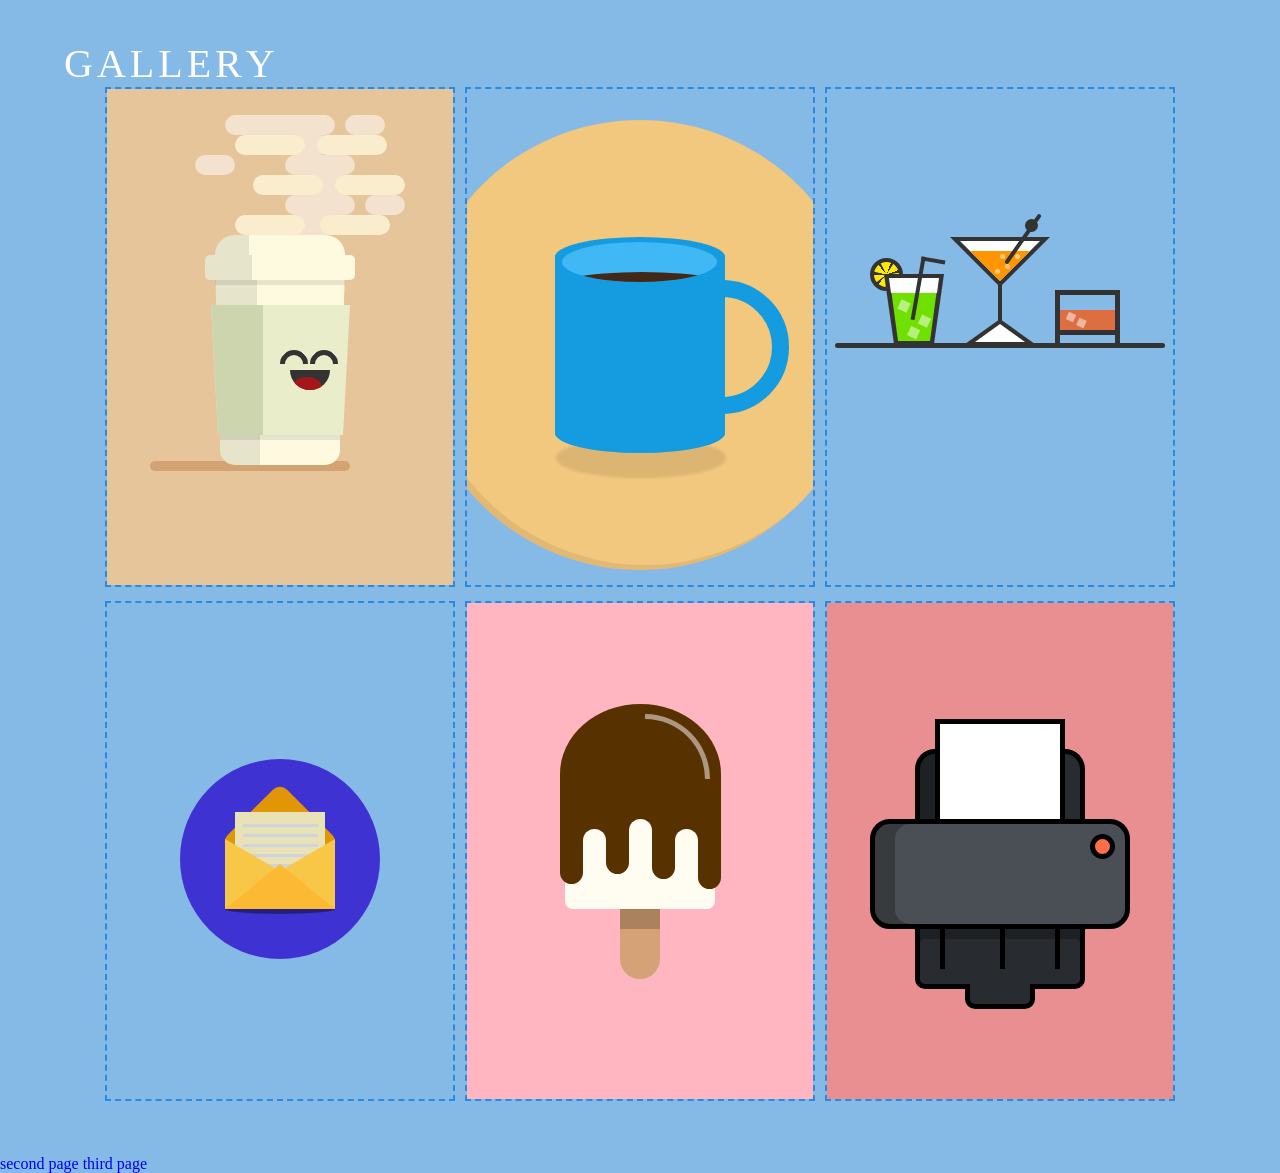
<file: index.html>
<!DOCTYPE html>
<html lang="en">
<head>
    <meta charset="UTF-8">
    <meta http-equiv="X-UA-Compatible" content="IE=edge">
    <meta name="viewport" content="width=device-width, initial-scale=1.0">
    <link rel="stylesheet" href="index.css">
    <link rel="icon" href="butterfly.png" type="image/png">
    <title>CSS Gallery - First page</title>
</head>
<body>
    <main>
        <div class="container">
            <div class="waviy">
                <span style="--i:1">G</span>
                <span style="--i:2">a</span>
                <span style="--i:3">l</span>
                <span style="--i:4">l</span>
                <span style="--i:5">e</span>
                <span style="--i:6">r</span>
                <span style="--i:7">y</span>
            </div>
            <ul class="image-gallery">
                <li>
                    <iframe src="..\coffee-cup.html" frameborder="0" width="100%" height="500" scrolling="no"></iframe>
                    <div class="overlay"><span>Coffee cup</span></div>
                </li>
                <li>
                    <iframe src="..\coffee-mug.html" frameborder="0" width="100%" height="500" scrolling="no"></iframe>
                    <div class="overlay"><span>coffee-mug</span></div>
                </li>
                <li>
                    <iframe src="..\drinks.html" frameborder="0" width="100%" height="500" scrolling="no"></iframe>
                    <div class="overlay"><span>Drinks</span></div>
                </li>
                <li>
                    <iframe src="..\envelope.html" frameborder="0" width="100%" height="500"></iframe>
                    <div class="overlay"><span>Envelope</span></div>
                </li>
                <li>
                    <iframe src="..\icecream.html" frameborder="0" width="100%" height="500"></iframe>
                    <div class="overlay"><span>Icecream</span></div>
                </li>
                <li>
                    <iframe src="..\printer.html" frameborder="0" width="100%" height="500" scrolling="no"></iframe>
                    <div class="overlay"><span>Printer</span></div>
                </li>
            </ul>
        </div>
        <a href="second.html" target="_blank">Second page</a>
        <a href="third.html" target="_blank">Third page</a>
    </main>
</body>
</html>
</file>
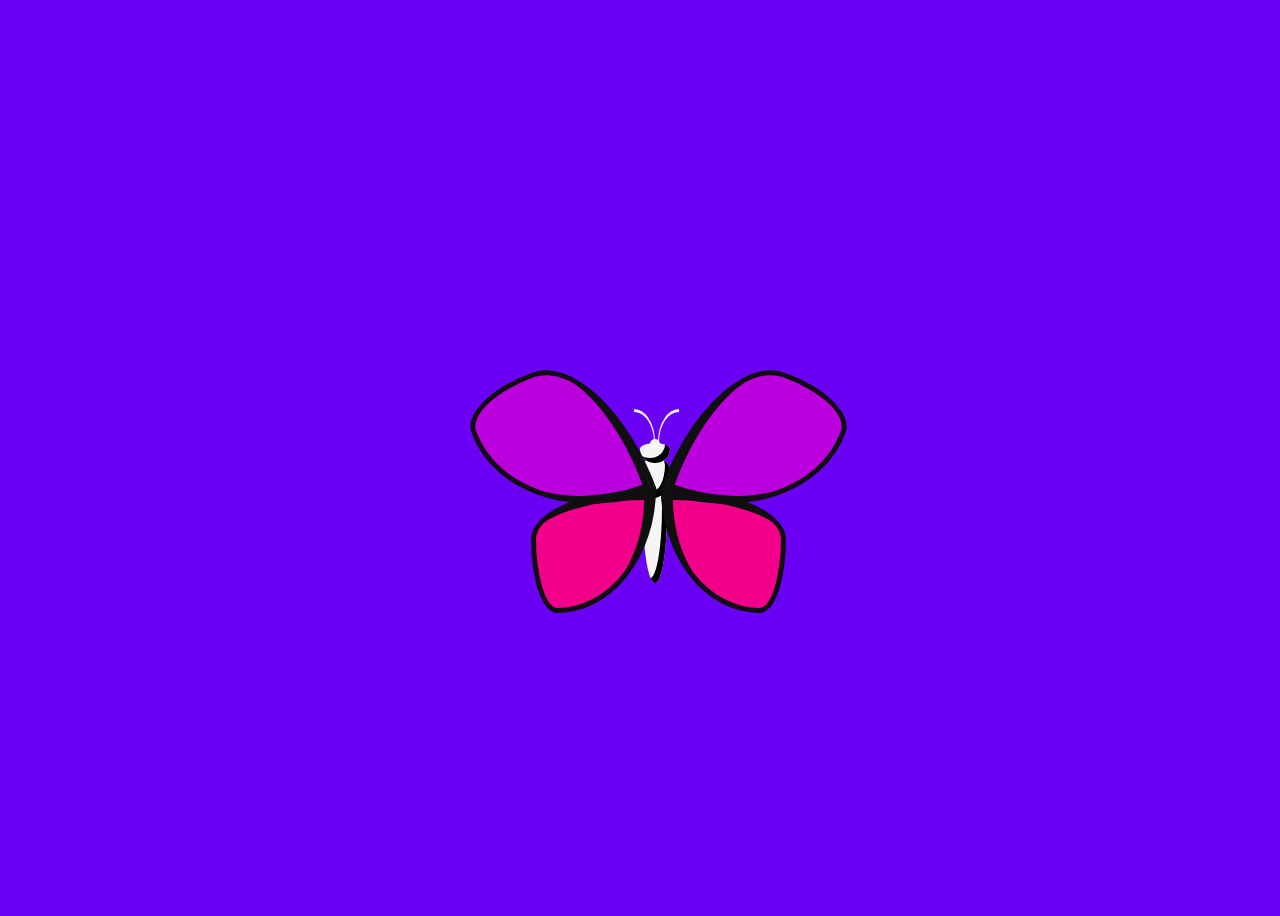
<file: butterfly.html>
<head>
    <style>
        body {
            display: flex;
            height: 100vh;
            align-items: center;
            justify-content: center;
            background-color: #6A00F4;
        }

        .butterfly {
            position: absolute;
        }

        .base, .base:before, .feelers {
            position: absolute;
            background-color: #F5F5F5;
            border-radius: 50% 50% 50% 50% / 30% 30% 70% 70%;
            box-shadow: inset -5px -5px black;
        }

        .base {
            width: 30px;
            height: 40px;
            left:0;
        }

        .base:before {
            content:"";
            width:30px;
            height: 20px;
            top:-15px;
        }

        .base:after {
            content:"";
            position: absolute;
            width:10px;
            height: 15px;
            border-radius:5px;
            background-color: #F5F5F5;
            top:-19px;
            left:10px;
        }

        .feelers {
            width:24px;
            height: 100px;
            top:25px;
            left:2.5px;
            z-index:-1;
        }

        .feelers:before, .feelers:after {
            content:"";
            position: absolute;
            border-right: 1px solid #F5F5F5;
            border-top: 3px solid #F5F5F5;
            border-top-right-radius: 100%;
            width: 20px;
            height: 30px;
            top:-74px;
        }

        .feelers:before {
            left:-9px;
        }

        .feelers:after {
            transform: scaleX(-1);
            left:15px;
        }

        .wings {
            position: absolute;
            z-index:2;
            left:1px;
        }

        .left-wing, .right-wing {
            position: absolute;
            top:0;
            animation: move 2s linear infinite;
        }

        .left-wing {
            transform-origin: center right;
            left:0;
        }

        .right-wing {
            transform-origin: center left;
            left:0;
        }

        .left-top, .right-top {
            position: absolute;
            border-radius: 50% 50% 0% 100% / 23% 100% 0% 77%;
            overflow: hidden;
            width: 145px;
            height: 145px;
            background-color: #BC00DD;
            top:-90px;
            border: 5px solid #0f0f0f;
        }

        .left-top {
            left:-160px;
            transform: rotate(-20deg);
            box-shadow: inset -7px -7px #0f0f0f;
        }

        .right-top {
            transform: scaleX(-1) rotate(-20deg);
            left:40px;
            box-shadow: inset -7px -7px #0f0f0f;
        }

        .left-bottom, .right-bottom {
            position: absolute;
            background-color: #F20089;
            border-radius: 0% 100% 21% 79% / 0% 41% 59% 100%;
            width:115px;
            height: 115px;
            top:30px;
            overflow: hidden;
            border: 5px solid #0f0f0f;
        }

        .left-bottom {
            transform: scaleX(-1);
            left:-110px;
            box-shadow: inset 7px 7px #0f0f0f;
        }

        .right-bottom {
            left:20px;
            box-shadow: inset 7px 7px #0f0f0f;
        }

        @keyframes move {
            0%, 50%, 100% {transform: rotateY(0);}
            25%, 75% {transform: rotateY(55deg);}
        }

        .left-top:before, .left-top:after {
            content:"";
            position: absolute;
        }
    </style>
</head>

<body>
    <div class="butterfly">
        <div class="base">
            <div class="feelers"></div>
        </div>
        <div class="wings">
            <div class="left-wing">
                <div class="left-bottom"></div>
                <div class="left-top"></div>
            </div>
            <div class="right-wing">
                <div class="right-bottom"></div>
                <div class="right-top"></div>
            </div>
        </div>
    </div>
</body>
</file>
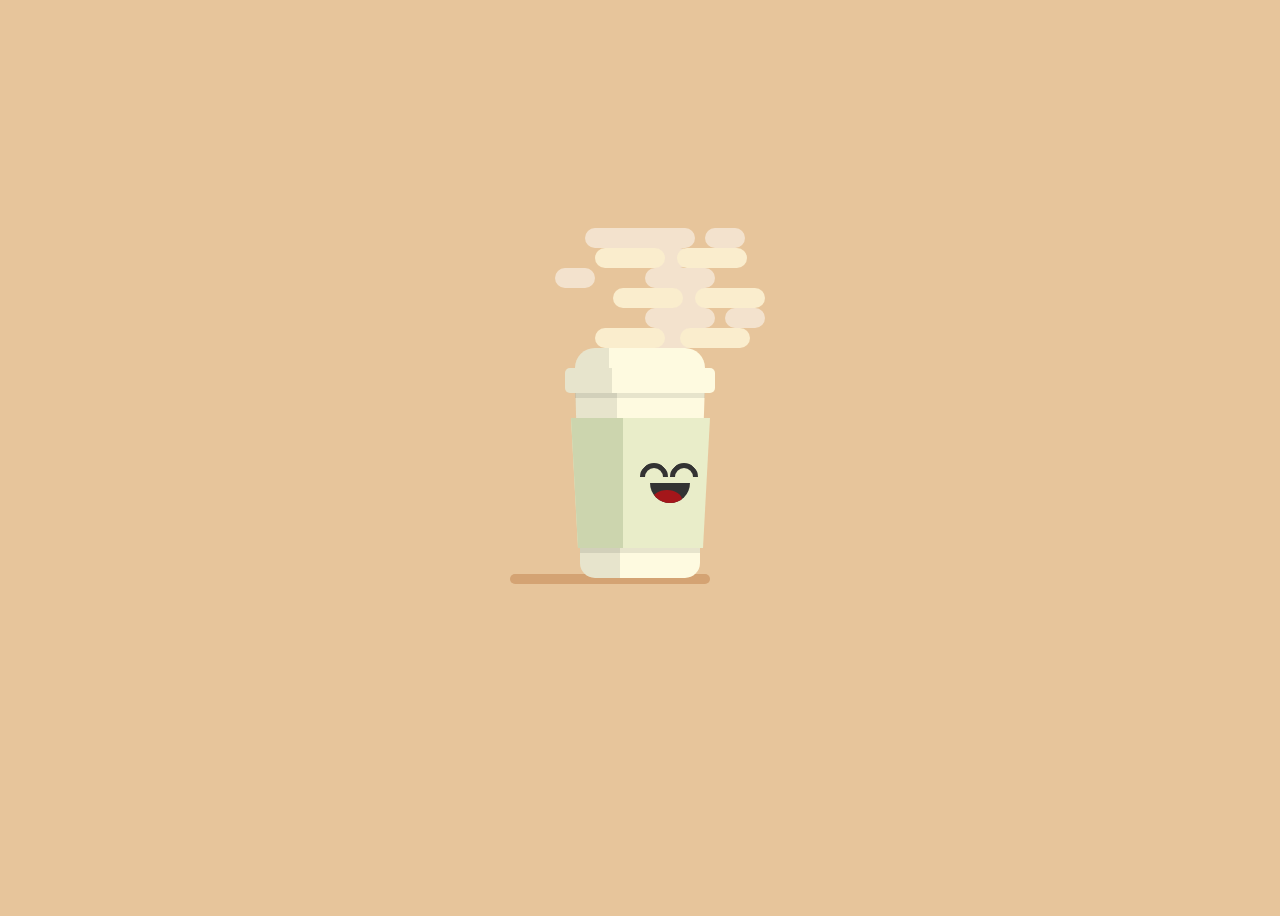
<file: coffee-cup.html>
<head>
    <style>
        body {
            display: flex;
            align-items: center;
            justify-content: center;
            height: 100vh;
            background-color: #e7c59b;
        }

        .coffeecup {
            position: relative;
        }

        .coffeecup:before {
            content:"";
            position: absolute;
            width: 200px;
            height: 10px;
            border-radius:10px;
            background-color: #d4a373;
            top:191px;
            left:-65px;
        }

        .cup {
            position: relative;
            height:0;
            border-right: 5px solid transparent;
            border-left: 5px solid transparent;
            border-top: 150px solid #fefae0;
            width: 120px;
        }

        .cup:before {
            content:"";
            position: absolute;
            background-color: #fefae0;
            width: 120px;
            height: 50px;
            border-radius: 0 0 15px 15px;
            top:-5px;
            left:0;
        }

        .cup:after {
            content:"";
            position: absolute;
            border-radius: 0 0 0 15px;
            background-color: rgba(0,0,0,0.09);
            width: 40px;
            height: 40px;
            top:5px;
        }

        .shadow {
            position: absolute;
            height:0;
            border-right: 0px solid transparent;
            border-left: 2px solid transparent;
            border-top: 40px solid rgba(0,0,0,0.09);
            width: 40px;
            top:10px;
            left:0;
        }

        .label {
            position: absolute;
            height:0;
            border-right: 7px solid transparent;
            border-left: 7px solid transparent;
            border-top: 130px solid #e9edc9;
            width: 125px;
            top:35px;
            left:-4px;
        }

        .label:before {
            content:"";
            position: absolute;
            height:0;
            border-right: 0px solid transparent;
            border-left: 7px solid transparent;
            border-top: 130px solid #ccd5ae;
            width: 45px;
            top:-130px;
            left:-7px;
        }

        .label:after {
            content:"";
            position: absolute;
            width: 120px;
            background-color: rgba(0,0,0,0.09);
            height: 5px;
            left:2px;
        }

        .cover {
            position: absolute;
            width: 150px;
            height: 25px;
            background-color: #fefae0;
            top:-15px;
            left:-10px;
            border-radius:5px;
        }

        .cover:before {
            content:"";
            position: absolute;
            background-color: rgba(0,0,0,0.09);
            width:130px;
            height:5px;
            top:25px;
            left:10px;
        }

        .cover:after {
            content:"";
            position: absolute;
            background-color: rgba(0,0,0,0.09);
            width: 47px;
            height: 25px;
            border-radius: 5px 0 0 5px;
        }

        .top {
            position: absolute;
            background-color: #fefae0;
            width: 130px;
            height: 20px;
            border-radius: 25px 25px 0 0;
            left:0;
            top:-35px;
        }

        .top:before {
            content:"";
            position: absolute;
            background-color: rgba(0,0,0,0.09);
            border-radius: 25px 0 0 0;
            width:34px;
            height: 20px;
        }

        .top:after {
            content:"";
            position: absolute;
            background-color: rgba(255, 255, 255,0.5);
            border-radius:20px;
            height: 20px;
            width: 40px;
            top:-40px;
            left:150px;
            box-shadow: -20px -80px rgba(255, 255, 255,0.5), -170px -40px rgba(255, 255, 255,0.5);
        }

        .steam {
            position: absolute;
            width: 70px;
            height: 20px;
            background-color: rgba(255, 255, 255,0.5);
            border-radius:20px;
            top:-55px;
            left:70px;
            box-shadow: 0 -20px rgba(255, 255, 255,0.5), 10px -40px rgba(255, 255, 255,0.5), 
            0 -60px rgba(255, 255, 255,0.5), -25px -80px rgba(255, 255, 255,0.5);
        }

        .steam:before {
            content:"";
            position: absolute;
            width: 70px;
            height: 20px;
            background-color: #faedcd;
            border-radius:20px;
            left:-50px;
            box-shadow: 85px 0 #faedcd, 100px -40px #faedcd, 18px -40px #faedcd, 0px -80px #faedcd, 82px -80px #faedcd;
        }

        .steam:after {
            content:"";
            position: absolute;
            border-radius: 20px;
            width: 110px;
            height: 20px;
            background-color: rgba(255, 255, 255,0.5);
            top:-100px;
            left:-60px;
        }

        .logo {
            position: absolute;
            overflow: hidden;
            background-color: #333;
            width: 40px;
            height: 20px;
            border-radius: 0 0 50px 50px;
            top:100px;
            left:75px;
        }

        .logo:before {
            content:"";
            position: absolute;
            background-color: #a4161a;
            width:30px;
            height: 20px;
            border-radius:50%;
            top:7px;
            left:2px;
        }

        .eyes {
            position: absolute;
        }

        .eyes:before, .eyes:after {
            content:"";
            position: absolute;
            width:18px;
            height: 18px;
            border-right: 5px solid #333;
            border-top: 5px solid #333;
            border-bottom: 5px solid transparent;
            border-left: 5px solid transparent;
            border-radius:100px;
            transform: rotate(-45deg);
            top:-70px;
        }

        .eyes:before {
            left:95px;
        }

        .eyes:after {
            left:65px;
        }
    </style>
</head>
<body>
    <div class="coffeecup">
        <div class="cup"></div>
        <div class="shadow"></div>
        <div class="label"></div>
        <div class="cover"></div>
        <div class="top"></div>
        <div class="steam"></div>
        <div class="logo"></div>
        <div class="eyes"></div>
    </div>
</body>
</file>
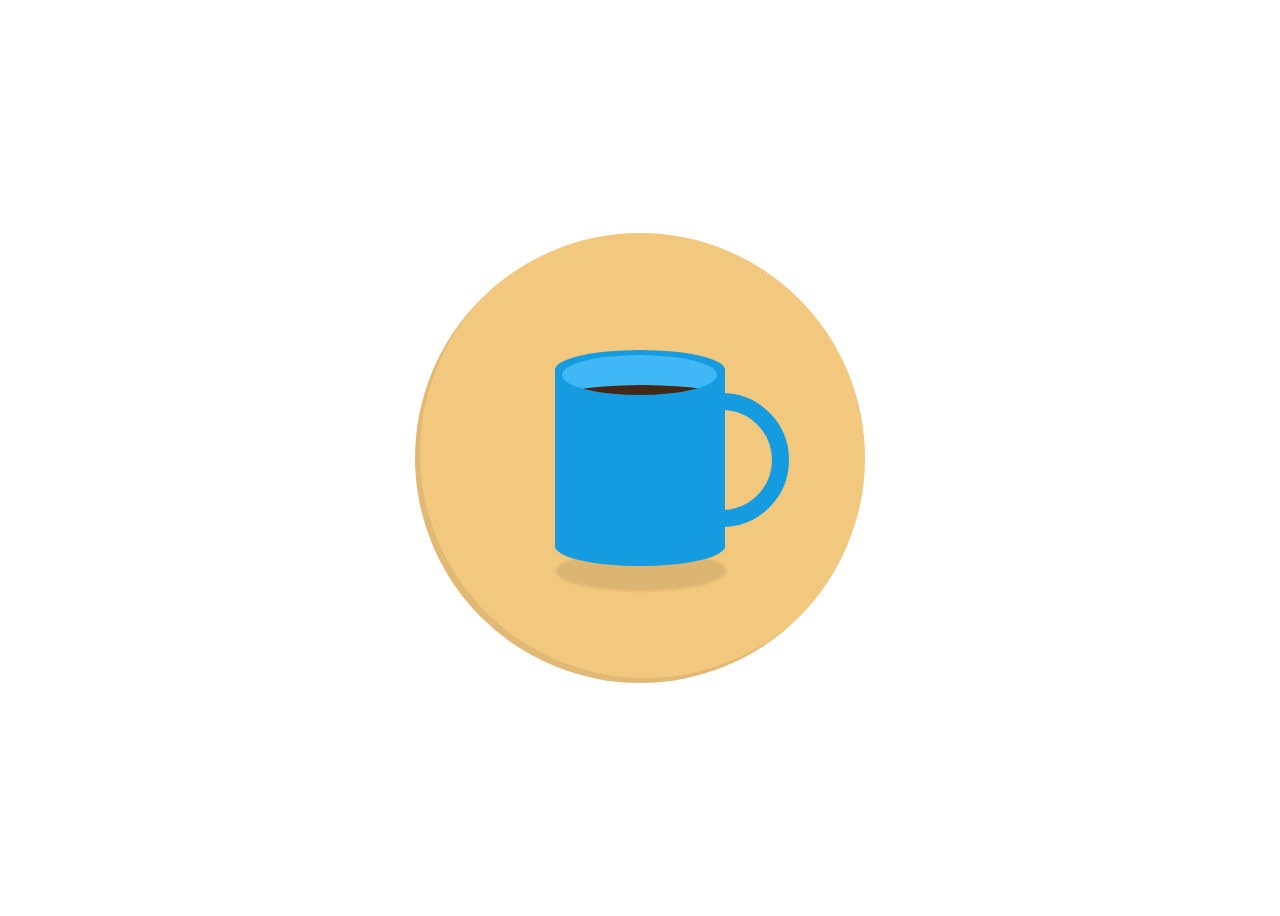
<file: coffee-mug.html>
<head>
    <style>
        body {
            display: flex;
            justify-content: center;
            align-items: center;
            height: 100vh;
        }

        .container {
            position: relative;
        }

        #circle {
            position: relative;
            background-color: #f2c77e;
            width: 450px;
            height: 450px;
            border-radius: 50%;
            overflow: hidden;
            box-shadow: inset 5px -5px 0 rgba(0, 0, 0, 0.07);
        }

        .mug {
            position: relative;
            width: 170px;
            height: 180px;
            background-color: #159bdf;
            top: 135px;
            left: 140px;
        }

        .mug::after {
            content: "";
            position: absolute;
            width: 170px;
            height: 40px;
            border-radius: 50%;
            background-color: #159bdf;
            top: -18px;
        }

        .mug::before {
            content: "";
            position: absolute;
            width: 170px;
            height: 40px;
            border-radius: 50%;
            background-color: #159bdf;
            top: 158px;
            box-shadow: 1px 25px 3px rgba(0, 0, 0, 0.09);
        }

        .handle {
            position: absolute;
            border: 17px solid #159bdf;
            border-radius: 50%;
            width: 100px;
            height: 100px;
            left: 100px;
            top: 25px;
        }

        .inside {
            content: "";
            position: absolute;
            width: 155px;
            height: 40px;
            border-radius: 50%;
            background-color: #3fb8f5;
            top: -13px;
            left: 7px;
            z-index: 1;
            overflow: hidden;
        }

        .coffee {
            position: absolute;
            width: 200px;
            height: 40px;
            left: -20px;
            border-radius: 50%;
            background-color: #432818;
            top: 30px;
        }

        
    </style>
</head>
<body>
    <div class="container">
        <div id="circle">
             <div class="mug">
               <div class="handle"></div>
               <div class="inside">
                 <div class="coffee"></div>
               </div>
             </div>
             <div class="fill"></div>
        </div>
    </div>        
</body>
</file>
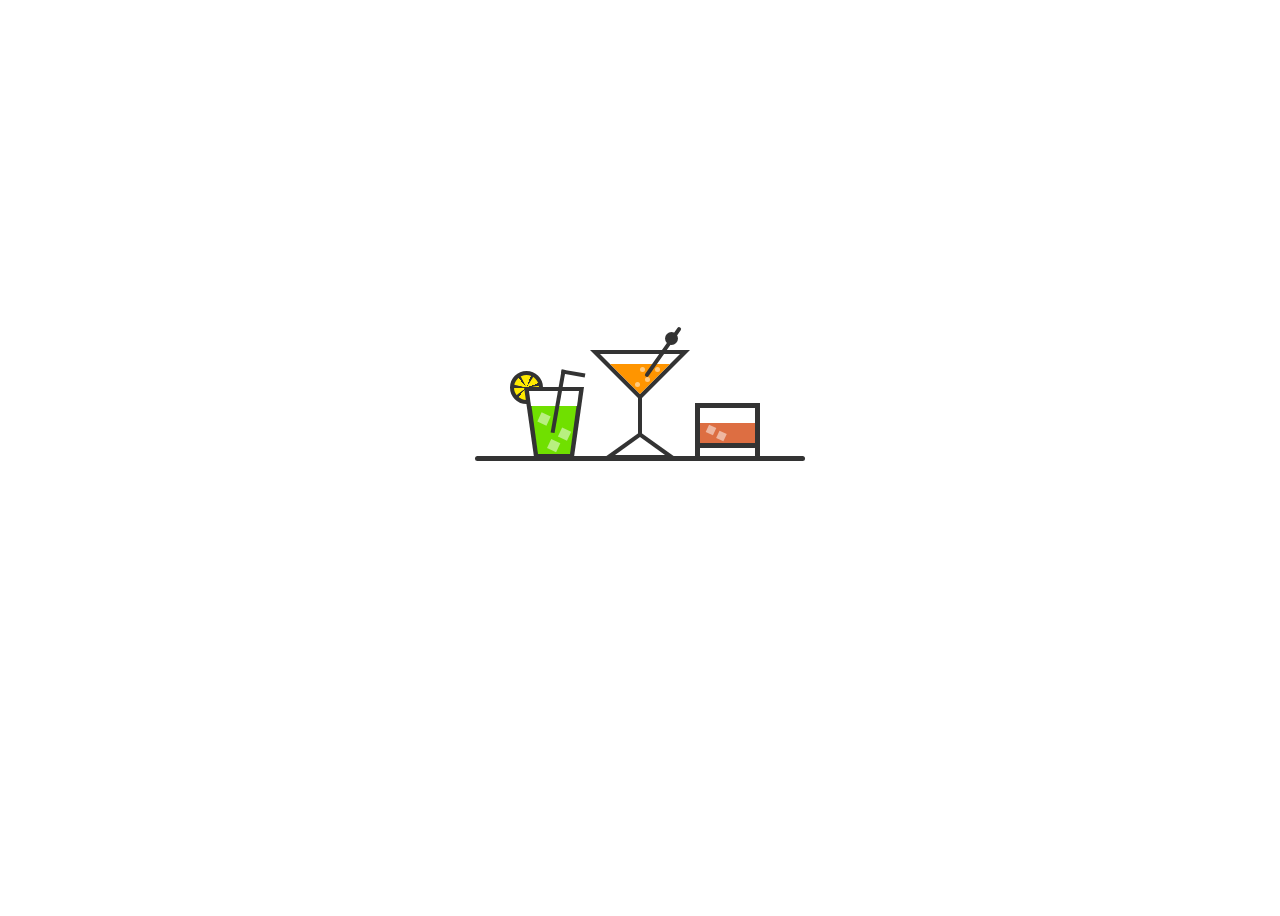
<file: drinks.html>
<head>
    <style>
        body {
            display: flex;
            height: 100vh;
            justify-content: center;
            align-items: center;
        }

        .cocktail-party {
            position: absolute;
            width: 330px;
            height: 5px;
            background-color: #333;
            border-radius: 5px;
        }

        .green-drink {
            position: absolute;
            width: 25px;
            height: 25px;
            top: -85px;
            left: 35px;
            border: 4px solid #333;
            border-radius: 50%;
            background: repeating-conic-gradient(#333 20deg, #333 30deg, #ffea00 35deg, #ffea00 70deg);
            transition: .3s ease;
        }

        .green-drink:hover {
            transform: translateY(-20px);
        }

        .green-drink::before {
            content: "";
            position: absolute;
            width: 40px;
            height: 0;
            top: 12px;
            left: 10px;
            border-right: 10px solid transparent;
            border-left: 10px solid transparent;
            border-top: 70px solid #333;
        }

        .green-drink::after {
            content: "";
            position: absolute;
            width: 32px;
            height: 0;
            top: 20px;
            left: 15.5px;
            border-right: 8.5px solid transparent;
            border-left: 8.5px solid transparent;
            border-top: 59px solid #70e000;
        }

        .juice {
            position: absolute;
            width: 46px;
            height: 0;
            top: 16px;
            left: 15px;
            border-top: 15px solid #fff;
            border-right: 2px solid transparent;
            border-left: 2px solid transparent;
            z-index: 1;
        }

        .juice::before {
            content: "";
            position: absolute;
            width: 20px;
            height: 60px;
            top: -35px;
            left: 25px;
            border-top: 4px solid #333;
            border-left: 4px solid #333;
            transform: rotate(10deg);
        }

        .juice::after {
            content: "";
            position: absolute;
            width: 10px;
            height: 10px;
            top: 8px;
            left: 8px;
            background-color: rgba(255, 255, 255, .5);
            box-shadow: 20px 20px rgba(255, 255, 255, .5), 25px 5px rgba(255, 255, 255, .5);
            transform: rotate(25deg);
        }

        .martini {
            position: absolute;
            width: 0;
            height: 0;
            top: -24px;
            left: 130px;
            border-bottom: 25px solid #333;
            border-right: 35px solid transparent;
            border-left: 35px solid transparent;
            transition: .3s ease;
        }

        .martini:hover {
            transform: translateY(-20px);
        }

        .martini::before {
            content: "";
            position: absolute;
            width: 0;
            height: 0;
            left: -25px;
            top: 5px;
            border-bottom: 18px solid #fff;
            border-right: 25px solid transparent;
            border-left: 25px solid transparent;
        }

        .martini::after {
            content: "";
            position: absolute;
            width: 4px;
            height: 40px;
            background-color: #333;
            top: -35px;
            left: -2px;
        }

        .glass {
            position: absolute;
            width: 0;
            height: 0;
            top: -82px;
            left: -50px;
            border-top: 50px solid #333;
            border-right: 50px solid transparent;
            border-left: 50px solid transparent;
        }

        .glass::before {
            content: "";
            position: absolute;
            width: 0;
            height: 0;
            top: -46px;
            left: -40px;
            border-top: 40px solid #fff;
            border-right: 40px solid transparent;
            border-left: 40px solid transparent;
        }

        .glass::after {
            content: "";
            position: absolute;
            width: 0;
            height: 0;
            top: -36px;
            left: -30px;
            border-top: 30px solid #ff9500;
            border-right: 30px solid transparent;
            border-left: 30px solid transparent;
        }

        .olives {
            position: absolute;
            background-color: #333;
            width: 13px;
            height: 13px;
            top: -100px;
            left: 25px;
            border-radius: 50%;
        }

        .olives::before {
            content: "";
            position: absolute;
            background-color: #333;
            width: 4px;
            height: 60px;
            top: -10px;
            left: -4px;
            border-radius: 10px;
            transform: rotate(35deg);
        }

        .olives::after {
            content: "";
            position: absolute;
            width: 5px;
            height: 5px;
            top: 45px;
            left: -20px;
            background-color: rgba(255, 255, 255, .5);
            border-radius: 50%;
            box-shadow: -5px -10px rgba(255, 255, 255, .5), -10px 5px rgba(255, 255, 255, .5),
            10px -10px rgba(255, 255, 255, .5);
        }

        .whiskey {
            position: absolute;
            width: 55px;
            height: 8px;
            top: -13px;
            left: 220px;
            border: 5px solid #333;
            transition: .3s ease;
        }

        .whiskey:hover {
            transform: translateY(-20px);
        }

        .whiskey::before {
            content: "";
            position: absolute;
            width: 55px;
            height: 35px;
            left: -5px;
            top: -45px;
            border: 5px solid #333;
            box-shadow: inset 0 -20px #dd6e42;
        }

        .whiskey::after {
            content: "";
            position: absolute;
            background-color: rgba(255, 255, 255, .5);
            width: 8px;
            height: 8px;
            left: 7px;
            top: -22px;
            transform: rotate(25deg);
            box-shadow: 12px 1px rgba(255, 255, 255, .5);
        }
    </style>
</head>
<body>
    <div class="cocktail-party">
        <div class="green-drink">
          <div class="juice"></div>
        </div>
        <div class="martini">
          <div class="glass"></div>
          <div class="olives"></div>
        </div>
        <div class="whiskey"></div>
    </div>
</body>
</file>
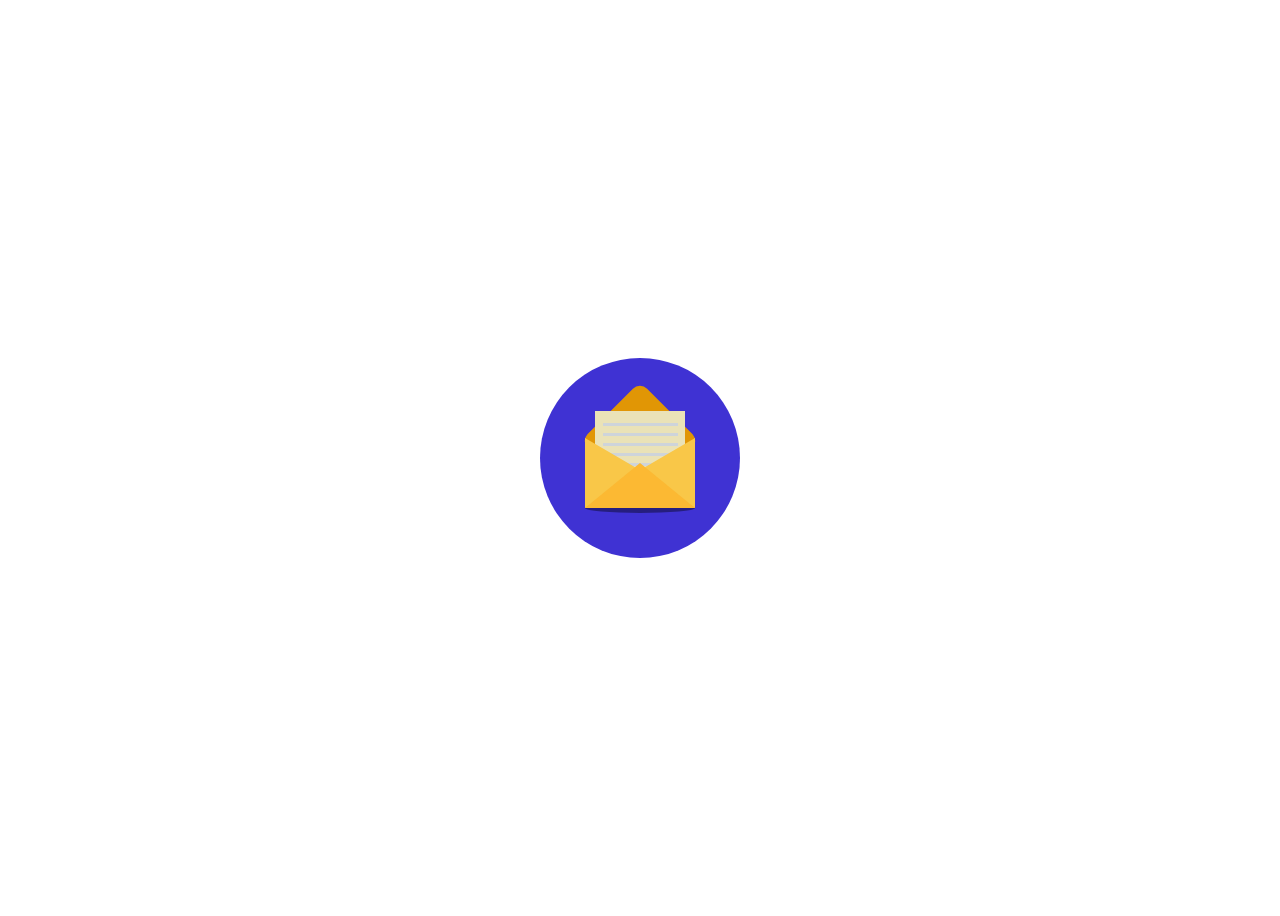
<file: envelope.html>
<head>
    <style>
        body {
            display: flex;
            height: 100vh;
            justify-content: center;
            align-items: center;
            overflow: hidden;
        }

        .contact-envelope {
            position: relative;
            border-radius: 50%;
            background-color: #3f32d3;
            width: 200px;
            height: 200px;
            z-index: -1;
        }

        .envelope {
            position: relative;
            display: flex;
            justify-content: center;
            align-items: center;
            width: 200px;
            height: 200px;
            animation: bounce 1s ease infinite;
        }

        .envelope-back {
            position: absolute;
            background-color: #e19605;
            width: 110px;
            height: 70px;
            top: 80px;
            z-index: 1;
        }

        .envelope-back::before {
            content: "";
            position: absolute;
            background-color: #e19605;
            border-radius: 10px;
            width: 84px;
            height: 84px;
            top: -39px;
            left: 13px;
            transform: rotate(-45deg);
        }

        .message {
            position: absolute;
            z-index: 2;
            background-color: #eae2b7;
            width: 90px;
            height: 95px;
        }

        .message::before {
            content: "";
            position: absolute;
            top: 12px;
            left: 7.5px;
            background-color: #ced4da;
            width: 75px;
            height: 3px;
            box-shadow: 0 10px #ced4da, 0 20px #ced4da, 0 30px #ced4da,
            0 40px #ced4da, 0 50px #ced4da, 0 60px #ced4da,
            0 70px #ced4da;
        }

        .envelope-front::before, .envelope-front {
            position: absolute;
            width: 0;
            height: 0;
            border-top: 35px solid transparent;
            border-bottom: 35px solid transparent;
        }

        .envelope-front {
            border-right: 60px solid #f9c748;
            z-index: 3;
            left: 95px;
            top: 80px;
        }

        .envelope-front::before {
            content: "";
            border-left: 60px solid #f9c748;
            left: -50px;
            top: -35px;
        }

        .envelope-front::after {
            content: "";
            position: absolute;
            width: 0;
            height: 0;
            border-left: 55px solid transparent;
            border-bottom: 45px solid #fcb933;
            border-right: 55px solid transparent;
            left: -50px;
            top: -10px;
        }

        .shadow {
            position: absolute;
            width: 110px;
            height: 10px;
            background-color: rgba(0, 0, 0, .4);
            border-radius: 50%;
            top: 145px;
            left: 45px;
            z-index: -2;
            animation: scale 1s linear infinite;
        }

        @keyframes bounce {
        0% { 
            transform: scale(1,1) translateY(0); 
        }
        10% {
             transform: scale(1.1,.9) translateY(0); 
        }
        30% { 
            transform: scale(.9,1.1)   translateY(-55px);
        }
        50% { 
            transform: scale(1.05,.95) translateY(0); 
        }
        58% { 
            transform: scale(1,1) translateY(-7px); 
        }
        65% { 
            transform: scale(1,1) translateY(0);
        }
        100% { 
            transform: scale(1,1) translateY(0);
        }
    }

        @keyframes scale {
            0% {
                transform: scaleX(1);
            }
            10% {
                transform: scaleX(1);
            }
            30% {
                transform: scaleX(0.5);
            }
            50% {
                transform: scaleX(1.1);
            }
            58% {
                transform: scaleX(1);
            }
            75% {
                transform: scaleX(0.98);
            }
            100% {
                transform: scaleX(1);
            }
        }
    </style>
</head>
<body>
    <div class="contact-envelope">
        <div class="envelope">
          <div class="envelope-back"></div>
          <div class="message"></div>
          <div class="envelope-front"></div>
        </div>
        <div class="shadow"></div>
    </div>
</body>
</file>
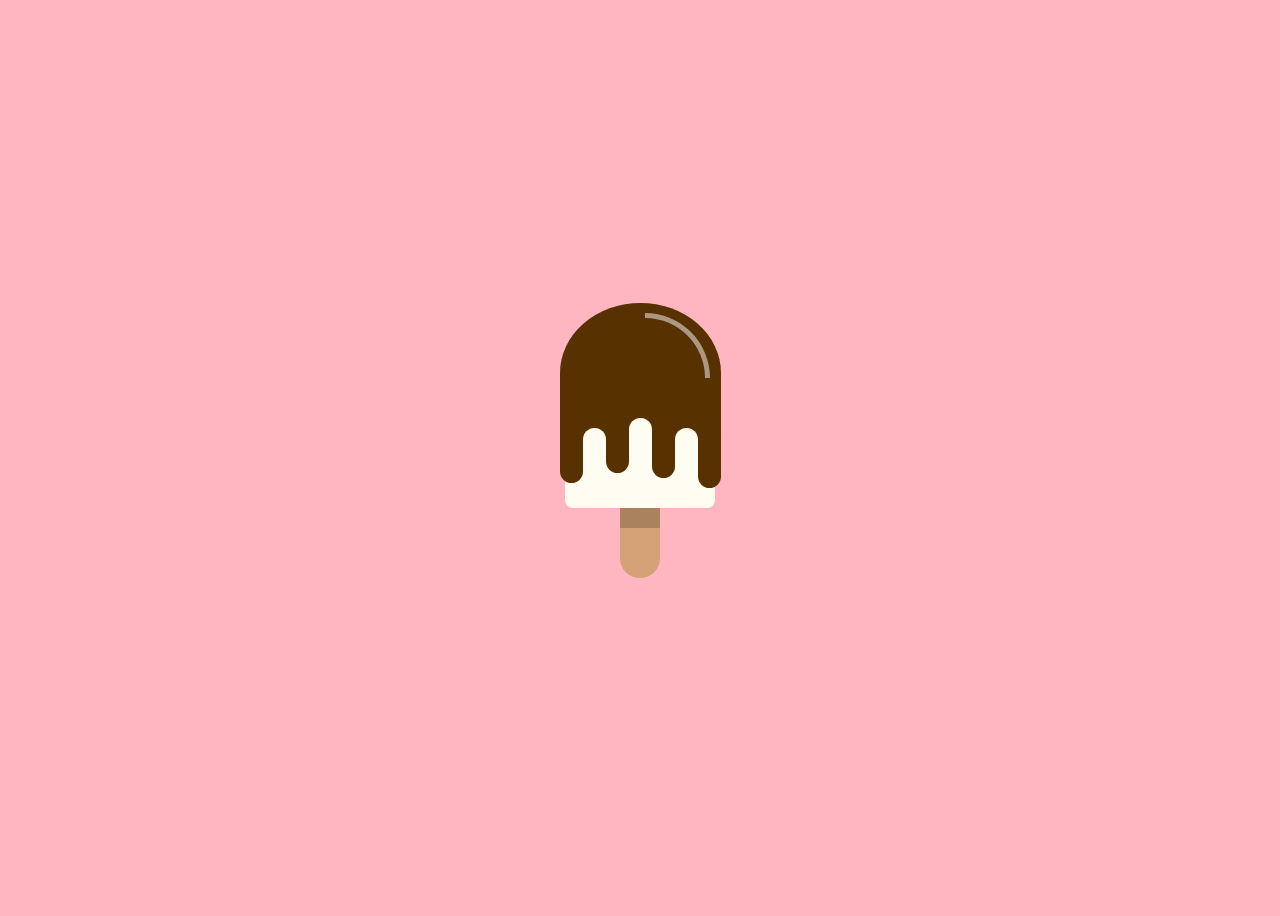
<file: icecream.html>
<head>
    <style>
        body {
            display: flex;
            height: 100vh;
            justify-content: center;
            align-items: center;
            background-color: lightpink;
            overflow: hidden;
        }

        .ice-cream {
            position: relative;
            top: 50px;
        }

        .stick {
            position: relative;
            width: 40px;
            height: 140px;
            border-radius: 20px;
            background-color: #d4a276;
        }

        .stick::before {
            content: "";
            position: absolute;
            width: 150px;
            height: 200px;
            background-color: #fffcf2;
            border-radius: 100px 100px 10px 10px;
            top: -130px;
            left: -55px;
        }

        .stick::after {
            content: "";
            position: absolute;
            width: 40px;
            height: 20px;
            background-color: rgba(0, 0, 0, .2);
            top: 70px;
        }

        .flavour {
            position: absolute;
            width: 161px;
            height: 140px;
            background-color: #583101;
            border-radius: 100% 100% 0 0;
            top: -135px;
            left: -60.5px;
        }

        .flavour:before {
            content:"";
            position: absolute;
            width: 23px;
            background-color: #583101;
            height:60px;
            border-radius:20px;
            top:120px;
            box-shadow: 23px 5px #fffcf2, 46px -10px #583101, 69px -5px #fffcf2, 92px -5px #583101, 115px 5px #fffcf2, 138px 5px #583101;
        }

        .flavour:after {
            content:"";
            position: absolute;
            border-right: 5px solid rgba(255,255,255,0.5);
            border-top: 5px solid rgba(255,255,255,0.5);
            width:60px;
            height: 60px;
            border-top-right-radius: 100%;
            top:10px;
            left:85px;
        }
    </style>
</head>
<body>
    <div class="ice-cream">
        <div class="stick"></div>
        <div class="flavour"></div>
    </div>
</body>
</file>
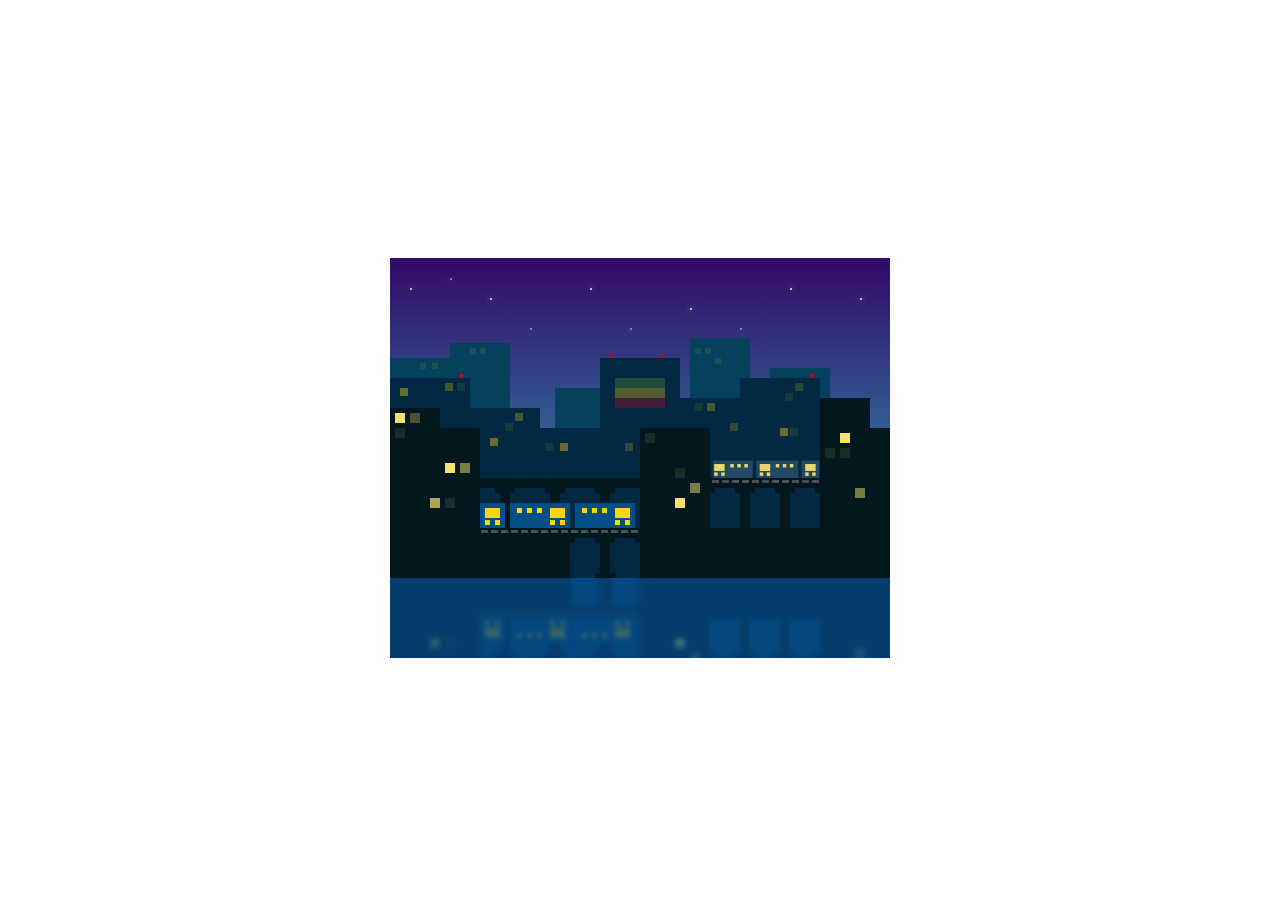
<file: night-city.html>
<head>
    <style>
        body {
  display: flex;
  justify-content: center;
  align-items: center;
  height: 100vh;
}

.night-container {
  position: relative;
  width: 500px;
  height: 400px;
  overflow: hidden;
  cursor: pointer;
}

.night-container:before {
  content:"";
  position: absolute;
  background-image: linear-gradient(to top, #30cfd0 0%, #330867 100%);
  width:100%;
  height:0;
  top:0;
  animation: down .5s ease forwards;
  -webkit-animation: down .5s ease forwards;
  z-index:-3;
}

@keyframes down {
  0% {height:0;}
  100% {height:100%;}
}

@-webkit-keyframes down  {
  0% {height:0;}
  100% {height:100%;}
}

.night-container:after {
  content:"";
  position: absolute;
  background-color: rgba(255,255,255,.7);
  width:2px;
  height: 2px;
  top:-40px;
  left:100px;
  box-shadow: 100px -10px rgba(255,255,255,.7), 200px 10px rgba(255,255,255,.7), 300px -10px rgba(255,255,255,.7),370px 0 rgba(255,255,255,.7),-80px -10px rgba(255,255,255,.7), -40px -20px rgba(255,255,255,.4), 40px 30px rgba(255,255,255,.4), 140px 30px rgba(255,255,255,.4), 250px 30px rgba(255,255,255,.4);
  filter: drop-shadow(0 0 3px yellow);
  animation: movedown .5s ease forwards 2.5s;
  -webkit-animation: movedown .5s ease forwards 2.5s;
}

@keyframes movedown {
  0% {top:-40px;}
  100% {top: 40px;}  
}

@-webkit-keyframes movedown {
  0% {top:-40px;}
  100% {top: 40px;}  
}

.river {
  position: absolute;
  width:100%;
  height: 0;
  background-color: #05477f;
  bottom:0;
  animation: up .5s ease forwards .5s;
  -webkit-animation: up .5s ease forwards .5s;
}

@keyframes up {
  0% {height:0;}
  100% {height: 20%;}
}

@-webkit-keyframes up {
  0% {height:0;}
  100% {height: 20%;}
}

.river-float {
  position: absolute;
  background-color: rgba(255,255,255,.3);
  height:2px;
  width:10px;
  top:85%;
  left:45%;
  animation: width 2.5s linear infinite 3s;
  -webkit-animation: width 2.5s linear infinite 3s;
  box-shadow: 130px 40px rgba(255,255,255,.3), -130px 30px rgba(255,255,255,.3), 170px -10px rgba(255,255,255,.3), -200px -5px rgba(255,255,255,.3);
  opacity:0;
  z-index:4'
}

@keyframes width {
  0% {transform: translateX(0);opacity:1;}
  50% {transform: translateX(30px);opacity:1;}
  100% {transform: translateX(45px);opaity:0;width:0;}
}

@-webkit-keyframes width {
  0% {transform: translateX(0);opacity:1;}
  50% {transform: translateX(30px);opacity:1;}
  100% {transform: translateX(45px);opaity:0;width:0;}
}

.building-rowOne {
  position: absolute;
  background-color: #03171e;
  width:70px;
  height: 150px;
  top:42.5%;
  box-shadow: 20px 0 #03171e, 250px 0 #03171e, 430px 0 #03171e;
  opacity:0;
  transform-origin: bottom;
  animation: scale .5s ease forwards 1s;
  -webkit-animation: scale .5s ease forwards 1s;
}

@keyframes scale {
  0% {transform: scaleY(0); opacity:1;}
  100% {transform: scaleY(1); opacity:1;}
}

@-webkit-keyframes scale {
  0% {transform: scaleY(0); opacity:1;}
  100% {transform: scaleY(1); opacity:1;}
}

.building-rowOne:before {
  content:"";
  position: absolute;
  background-color: #03171e;
  width:100px;
  height:50px;
  left:80px;
  top:100px;
  box-shadow: 240px 0 #03171e, 270px 0 #03171e;
}

.building-rowOne:after {
  content:"";
  position: absolute;
  background-color: #03171e;
  width:10px;
  height:50px;
  left:210px;
  top:100px;
  box-shadow: 140px -50px #03171e, 180px -50px #03171e, 0 -50px #03171e, -50px -50px #03171e,-100px -50px #03171e;
}

.track {
  position: absolute;
  background-color: #03171e;
  width:150px;
  height:10px;
  left:100px;
  top:100px;
  box-shadow: 190px -50px #03171e, -10px -50px #03171e, 10px -50px #03171e;
  z-index:1;
}

.track:before {
  content:"";
  position: absolute;
  background-color: #495057;
  width:7px;
  height: 2.5px;
  top:2px;
  left:-9px;
  box-shadow: 10px 0 #495057, 20px 0 #495057,30px 0 #495057, 40px 0 #495057, 50px 0 #495057, 60px 0 #495057, 70px 0 #495057, 80px 0 #495057, 90px 0 #495057, 100px 0 #495057, 110px 0 #495057, 120px 0 #495057, 130px 0 #495057, 140px 0 #495057, 150px 0 #495057, 231px -50px #495057, 241px -50px #495057, 251px -50px #495057, 261px -50px #495057, 271px -50px #495057, 281px -50px #495057, 291px -50px #495057, 301px -50px #495057, 311px -50px #495057, 321px -50px #495057, 331px -50px #495057;
}

.track:after {
  position: absolute;
  content:"";
  background-color: #03171e;
  width: 20px;
  height:5px;
  top:-40px;
  left:55px;
  box-shadow:-50px 0 #03171e, 50px 0 #03171e, 150px 0 #03171e,190px 0 #03171e, 230px 0 #03171e,270px 0 #03171e,10px 50px #03171e, 50px 50px #03171e, 90px 50px #03171e, 50px 85px #03171e;
}

.train-container {
  z-index:2;
  position: absolute;
  width:160px;
  height:100px;
  overflow: hidden;
  left:90px;
}

.train {
  position: absolute;
  background-color: #014f86;
  width:60px;
  height: 25px;
  top: 75px;
  left:-100px;
  box-shadow: 65px 0 #014f86, 130px 0 #014f86, 195px 0 #014f86, 260px 0 #014f86, -65px 0 #014f86;
  animation: move 3s linear infinite;
  -webkit-animation: move 3s linear infinite;
}

.train:before {
  content:"";
  position: absolute;
  background-color: #ffd60a;
  width:15px;
  height:10px;
  left:40px;
  top:5px;
  box-shadow: 65px 0 #ffd60a, -65px 0 #ffd60a, 130px 0 #ffd60a, 195px 0 #ffd60a, 260px 0 #ffd60a;
}

.train:after {
  content:"";
  position: absolute;
  background-color: #ffd60a;
  height:5px;
  width:5px;
  top:5px;
  left:7px;
  box-shadow: 10px 0 #ffd60a, 75px 0 #ffd60a, 140px 0 #ffd60a, 20px 0 #ffd60a, 85px 0 #ffd60a, 150px 0 #ffd60a, 33px 12px #ffd60a, 98px 12px #ffd60a, 163px 12px #ffd60a,43px 12px #ffd60a, 108px 12px #ffd60a, 173px 12px #ffd60a,238px 12px #ffd60a, 303px 12px #ffd60a, 65px 0 #ffd60a, 130px 0 #ffd60a, 195px 0 #ffd60a, 260px 0 #ffd60a,-65px 0 #ffd60a, -55px 0 #ffd60a, -45px 0 #ffd60a, -32px 12px #ffd60a,-22px 12px #ffd60a, 228px 12px #ffd60a, 293px 12px #ffd60a, 215px 0 #ffd60a, 280px 0 #ffd60a, 205px 0 #ffd60a, 270px 0 #ffd60a;
}

@keyframes move {  
  from { left: -150px; }
    to { left: 44px; }
}

@-webkit-keyframes move {  
  from { left: -150px; }
    to { left: 44px; }
}

.further-train {
  position: absolute;
  width:152px;
  height:100px;
  z-index:2;
  left: 300px;
  top:-35px;
  transform: scaleX(-1) scale(.7);
  overflow: hidden;
  filter: saturate(.5);
}

.windows {
  position: absolute;
  z-index:3;
  background-color: #03171e;
  width:50px;
  height:30px;
  top:-20px;
  box-shadow: 430px -10px #03171e;
}

.windows:before {
  content:"";
  position: absolute;
  background-color: rgba(243, 225, 107);
  width:10px;
  height:10px;
  top:5px;
  left:5px;
  box-shadow: 15px 0 rgba(243, 225, 107,.3), 50px 50px rgba(243, 225, 107), 65px 50px rgba(243, 225, 107,.5), 250px 20px rgba(243, 225, 107,.1), 280px 55px rgba(243, 225, 107,.1),445px 20px rgba(243, 225, 107);
  animation: light 10s linear infinite 2s;
  -webkit-animation: light 10s linear infinite 2s;
}

.windows:after {
  content:"";
  position: absolute;
  background-color: rgba(243, 225, 107,.1);
  width:10px;
  height:10px;
  top:20px;
  left:5px;
  box-shadow: 50px 70px rgba(243, 225, 107,.1), 35px 70px rgba(243, 225, 107,.7), 280px 70px rgba(243, 225, 107),295px 55px rgba(243, 225, 107,.5),430px 20px rgba(243, 225, 107,.1),445px 20px rgba(243, 225, 107,.1), 460px 60px rgba(243, 225, 107,.5);
  animation: light 10s linear infinite;
  -webkit-animation: light 10s linear infinite;
}

@keyframes light {
  0% {filter: brightness(.5);}
  100% {filter: brightness(1.5); }
}

@-webkit-keyframes light {
  0% {filter: brightness(.5);}
  100% {filter: brightness(1.5); }
}

.reflection {
  position: absolute;
  opacity:.2;
  transform: scaleY(-1);
  top:115%;
  filter: blur(2px);
}

.building-rowTwo {
  position: absolute;
  background-color: #032842;
  width: 80px;
  height:150px;
  top:120px;
  z-index:-1;
  box-shadow: 70px 30px #032842, 140px 50px #032842, 210px 50px #032842, 210px -20px #032842, 270px 20px #032842, 350px 0 #032842;
  transform-origin: bottom;
  opacity:0;
  animation: scale .5s ease forwards 1.5s;
  -webkit-animation: scale .5s ease forwards 1.5s;
}

.building-rowTwo:before {
  position: absolute;
  content:"";
  width:8px;
  height:8px; 
  background-color: rgba(204, 201, 0,.3);
  top:5px;
  left:55px;
  box-shadow: 12px 0 rgba(204, 201, 0,.1), 70px 30px rgba(204, 201, 0,.3), 60px 40px rgba(204, 201, 0,.1), 100px 60px rgba(204, 201, 0,.1),250px 20px rgba(204, 201, 0,.1), 262px 20px rgba(204, 201, 0,.3), 350px 0 rgba(204, 201, 0,.2), 340px 10px rgba(204, 201, 0,.1);
  animation: light 10s linear infinite 2.5s;
  -webkit-animation: light 10s linear infinite 2.5s;
}

.building-rowTwo:after {
  content:"";
  position: absolute;
  width:3px;
  height:4px;
  background-color: #a4161a;
  top:-4px;
  left:70px;
  box-shadow: 150px -20px #a4161a, 200px -20px #a4161a, 350px 0 #a4161a;
}


.building-rowThree {
  position: absolute;
  background-color: #05415d;
  width: 60px;
  height: 100px;
  z-index:-2;
  top:100px;
  box-shadow: 60px -15px #05415d,165px 30px #05415d,300px -20px #05415d, 380px 10px #05415d;
  opacity:0;
  transform-origin: bottom;
  animation: scale .5s ease forwards 2s;
  -webkit-animation: scale .5s ease forwards 2s;
}

.building-rowThree:before {
  content:"";
  position: absolute;
  width:6px;
  height: 6px;
  background-color: rgba(255,214,10,.1);
  top:5px;
  left:30px;
  box-shadow: 12px 0 rgba(255,214,10,.1), 50px -15px rgba(255,214,10,.1), 60px -15px rgba(255,214,10,.1), 275px -15px rgba(255,214,10,.1), 285px -15px rgba(255,214,10,.1), 295px -5px rgba(255,214,10,.1);
}

.banner {
  position: absolute;
  width: 50px;
  height: 30px;
  background-color: #ffd60a;
  left:225px;
  box-shadow: inset 0 -10px #d90429, inset 0 10px #55a630; 
  overflow: hidden;
  opacity:.3;
  animation: change 5s linear infinite;
  -webkit-animation: change 5s linear infinite;
}

@keyframes change {
  0% {filter: brightness(1.2) hue-rotate(0) saturate(7);}
  50% {filter: brightness(2) hue-rotate(360deg) saturate(7);}
  100% {filter: brightness(1.2) hue-rotate(0) saturate(7);}
}

@-webkit-keyframes change {
  0% {filter: brightness(1.2) hue-rotate(0) saturate(7);}
  50% {filter: brightness(2) hue-rotate(360deg) saturate(7);}
  100% {filter: brightness(1.2) hue-rotate(0) saturate(7);}
}

.windows-rowTwo {
  position: absolute;
  background-color: rgba(255,214,10,.4);
  width:8px;
  height: 8px;
  top:10px;
  left:10px;
  box-shadow: 90px 50px rgba(255,214,10,.4), 160px 55px rgba(255,214,10,.4), 225px 55px rgba(255,214,10,.2), 330px 35px rgba(255,214,10,.2), 380px 40px rgba(255,214,10,.4),390px 40px rgba(255,214,10,.1);
  animation: light 10s linear infinite 3.2s;
  -webkit-animation: light 10s linear infinite 3.2s;
}
    </style>
</head>

<body>
    <div id="city-at-night">
        <div class="night-container">
          <div class="river"></div>
          <div class="river-float"></div>
          <div class="building-rowOne">
            <div class="track"></div>
            <div class="train-container">
              <div class="train"></div>
            </div>
            <div class="further-train">
              <div class="train"></div>
            </div>
            <div class="windows">
            </div>
          </div>
          <div class="reflection">
              <div class="building-rowOne">
            <div class="track"></div>
            <div class="train-container">
              <div class="train"></div>
            </div>
            <div class="windows">
            </div>
          </div>
          </div>
          <div class="building-rowTwo">
            <div class="banner"></div>
            <div class="windows-rowTwo"></div>
          </div>
            <div class="building-rowThree"></div>
        </div>
        </div>
</body>
</file>
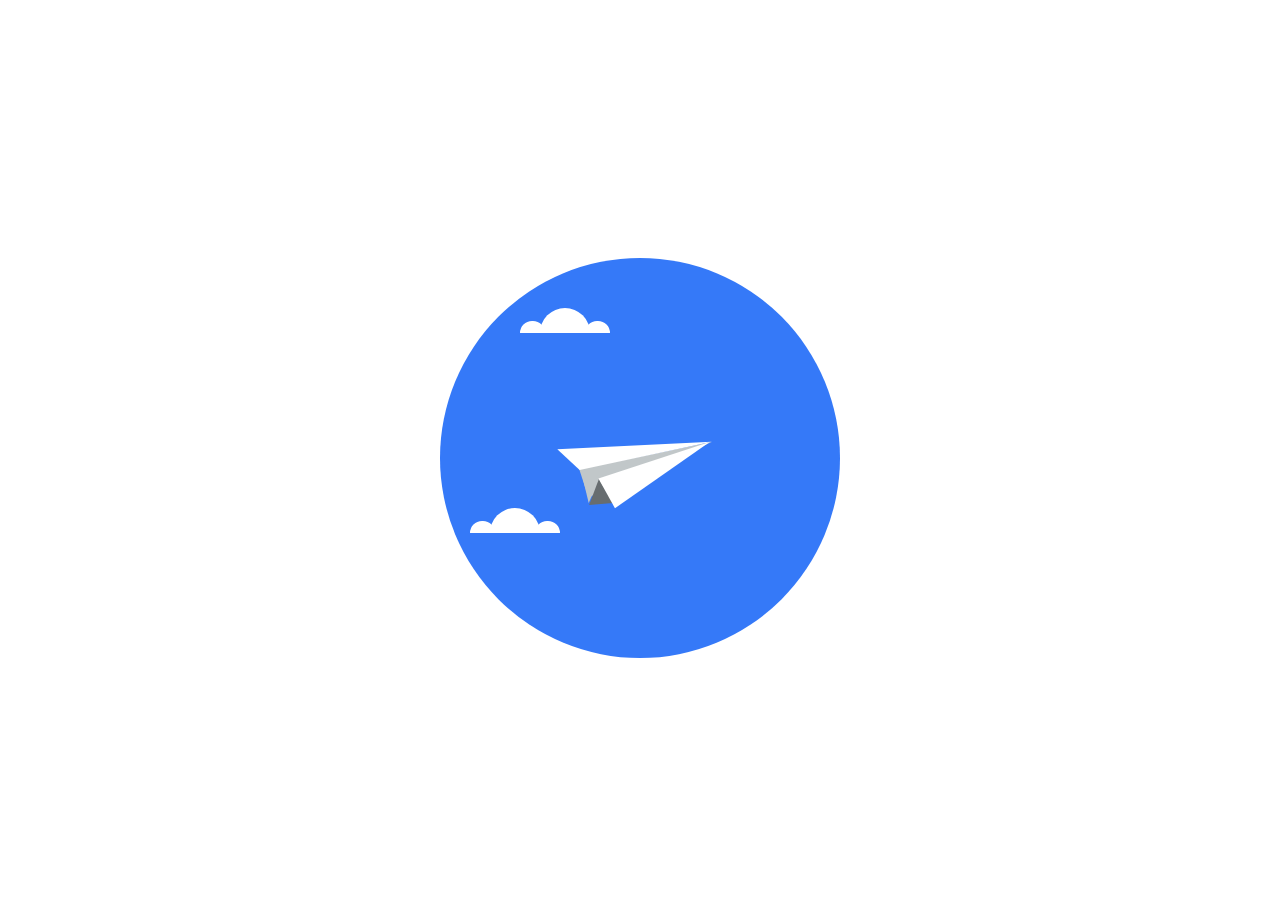
<file: paperplane.html>
<head>
    <style>
        body {
            display: flex;
            height: 100vh;
            justify-content: center;
            align-items: center;
        }

        .paperplane {
            position: relative;
            overflow: hidden;
            width: 400px;
            height: 400px;
            background-color: #3579f8;
            border-radius: 50%;
        }

        .plane {
            position: absolute;
            left: 200px;
            top: 150px;
            animation: move 3s linear infinite;
        }

        @keyframes move {
            0% {
                transform: translateY(0) rotateX(0);
            }
            25% {
                transform: translateY(-30deg) rotateX(40deg);
            }
            50% {
                transform: translateY(0) rotateX(0);
            }
            75% {
                transform: translateY(30px) rotate(-40deg);
            }
            100% {
                transform: translateY(0) rotate(0);
            }
        }

        .wingRight {
            position: absolute;
            width: 0;
            height: 0;
            border-left: 22.5px solid transparent;
            border-right: 12.5px solid transparent;
            border-bottom: 115px solid white;
            transform: rotate(61deg);
            z-index: 4;
        }

        .bottom {
            position: absolute;
            width: 0;
            height: 0;
            border-left: 12.5px solid transparent;
            border-right: 12.5px solid transparent;
            border-bottom: 25.5px solid #676d70;
            top: 71px;
            left: -52.5px;
            transform: rotate(-5deg);
            z-index: 3;
        }

        .top {
            position: absolute;
            width: 0;
            height: 0;
            border-left: 10px solid transparent;
            border-right: 10px solid transparent;
            border-top: 30px solid #c1c7c9;
            top: 65px;
            left: -60px;
            transform: rotate(5deg);
            z-index: 1;
        }

        .middle {
            position: absolute;
            width: 0;
            height: 0;
            border-left: 15px solid transparent;
            border-right: 15px solid transparent;
            border-bottom: 135px solid #c1c7c9;
            top: -13.5px;
            left: -7.5px;
            transform: rotate(72deg);
            z-index: 2;
        }

        .wingLeft {
            position: absolute;
            width: 0;
            height: 0;
            border-left: 25px solid transparent;
            border-bottom: 135px solid white;
            transform: rotate(78deg) skewY(-35deg);
            left: -18.5px;
            top: -30px;
            z-index: 3;
        }

        .cloud {
            position: absolute;
            top: 50px;
            left: 100px;
        }

        @keyframes cloud {
            from {
                left: -150px;
            }
            to {
                left: 400px;
            }
        }

        .cloudOne, .cloudTwo, .cloudThree {
            position: absolute;
            width: 50px;
            height: 25px;
            background-color: #fff;
            border-radius: 100px 100px 0 0;
        }

        .cloudOne {
            top: 0;
            left: 0;
            animation: cloud 3s linear infinite reverse;
        }

        .cloudTwo {
            top: 50px;
            left: 100px;
            animation: cloud 2.5s linear infinite reverse;
        }

        .cloudThree {
            top: 250px;
            left: 50px;
            animation: cloud 2.8s linear infinite reverse;
        }

        .cloudOne::before, .cloudTwo::before, .cloudThree::before {
            content: "";
            position: absolute;
            width: 25px;
            height: 12.5px;
            background-color: #fff;
            border-radius: 100px 100px 0 0;
            left: -20px;
            top: 12.5px;
            box-shadow: 65px 0 white;
        }
    </style>
</head>
<body>
    <div class="paperplane">
        <div class="plane">
          <div class="wingRight"></div>
          <div class="wingLeft"></div>
          <div class="bottom"></div>
          <div class="top"></div>
          <div class="middle"></div>
        </div>
         <div class="clouds">
          <div class="cloudOne"></div>
          <div class="cloudTwo"></div>
          <div class="cloudThree"></div>
        </div>
    </div>
</body>
</file>
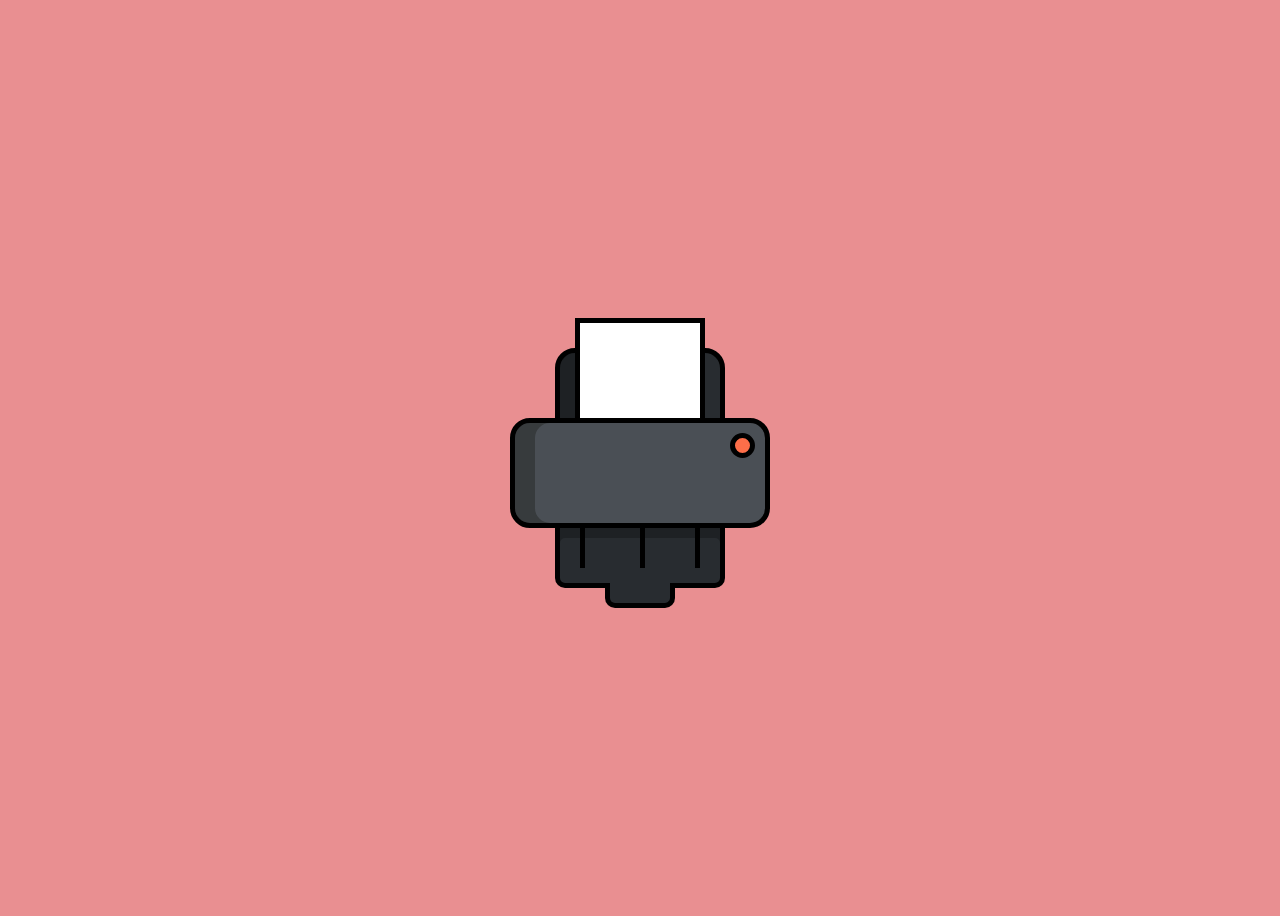
<file: printer.html>
<head>
  <style>
    body {
      display: flex;
      height: 100vh;
      align-items: center;
      justify-content: center;
      background-color: #e98f91;
    }

    input#button {
      display: none;
    }

    .printer-animation, .printer {
      position: relative;
      top: -35px;
    }

    .top {
      position: absolute;
      background-color: #282c30;
      width: 160px;
      height: 70px;
      border-radius: 20px 20px 0 0;
      border: 5px solid black;
      transform: translate(-50%, -50%);
      left: 50%;
      top: 50%;
      box-shadow: inset 20px 0 #1e2124;
      z-index: -1;
    }

    .middle {
      position: absolute;
      background-color: #4a4f55;
      border: 5px solid black;
      width: 250px;
      height: 100px;
      border-radius: 20px;
      top: 30px;
      left: -130px;
      box-shadow: inset 20px 0 #373b3d;
      z-index: 5;
    }

    .trace, .trace::before {
      position: absolute;
      background-color: #282c30;
    }

    .trace {
      border: 5px solid black;
      width: 160px;
      height: 80px;
      border-radius: 10px;
      left: -85px;
      top: 110px;
      box-shadow: inset 0 35px #1e2124;
      z-index: 2;
    }

    .trace::before {
      content: "";
      width: 60px;
      height: 20px;
      border-radius: 0 0 10px 10px;
      top: 80px;
      left: 45px;
      border-bottom: 5px solid black;
      border-right: 5px solid black;
      border-left: 5px solid black;
    }

    .trace::after {
      content: "";
      position: absolute;
      width: 5px;
      height: 50px;
      background-color: black;
      top: 15px;
      left: 20px;
      box-shadow: 60px 0 black, 115px 0 black;
    }

    .paper {
      position: absolute;
      border: 5px solid black;
      background-color: white;
      width: 120px;
      height: 140px;
      top: -70px;
      left: -65px;
      z-index: 3;
    }

    .button {
      position: absolute;
      z-index: 30;
      border-radius: 50%;
      border: 5px solid black;
      background-color: #fd6e49;
      width: 15px;
      height: 15px;
      left: 90px;
      cursor: pointer;
      top: 45px;
      animation: pulse 1.5s infinite;
    }

    .button:active {
      background-color: #52dc97;
    }

    input#button:checked ~ .paper {
      animation: print 2.2s linear forwards;
    }

    input#button:checked ~ .paper::before {
      animation: display 2.2s linear forwards;
    }

    @keyframes print {
      0% {
        transform: translateY(0);
        z-index: 3;
      }
      50% {
        transform: translateY(200px);
        z-index: 3;
      }
      79% {
        transform: translateY(200px);
        z-index: 3;
      }
      90% {
        transform: translateY(200px) rotateX(-90deg);
        z-index: 3;
      }
      95% {
        transform: translateY(50px) scale(2);
        z-index: 50;
      }
      100% {
        transform: translateY(50px) scale(2);
        z-index: 50;
      }
    }

    @keyframes display {
      0% {
        opacity: 0;
        transform: scaleY(-1);
      }
      28% {
        opacity: 0;
        transform: scaleY(-1);
      }
      40% {
        opacity: 1;
        transform: scaleY(-1);
      }
      80% {
        opacity: 1;
        transform: scaleY(-1);
      }
      95% {
        opacity: 1;
        transform: scaleY(1);
      }
      100% {
        opacity: 1;
        transform: scaleY(1);
      }
    }

    .paper::before {
      content: "You are beautiful ♥";
      position: absolute;
      font-family: 'Times New Roman', Times, serif;
      text-align: center;
      top: 50px;
      transform: scaleY(-1);
      opacity: 0;
    }

    @keyframes pulse {
      0% {transform: scale(.9);}
      70% {
        transform: scale(1);
        box-shadow: 0 0 0 3px rgba(253, 110, 73, .3);
      }
      100% {
        transform: scale(.9);
        box-shadow: 0 0 0 0 rgba(253, 110, 73, .3);
      }
    }

    .button:hover {
      animation: none;
    }
  </style>
<head>
<body>
    <div id="printer-animation" class="printer-animation">
        <div class="printer">
        <input id="button" type="checkbox"> 
          <label class="button" for="button"></label>
          <div class="top"></div>
          <div class="middle"></div>
          <div class="trace"></div>
          <div class="paper"></div>
        </div>
    </div>
</body>
</file>
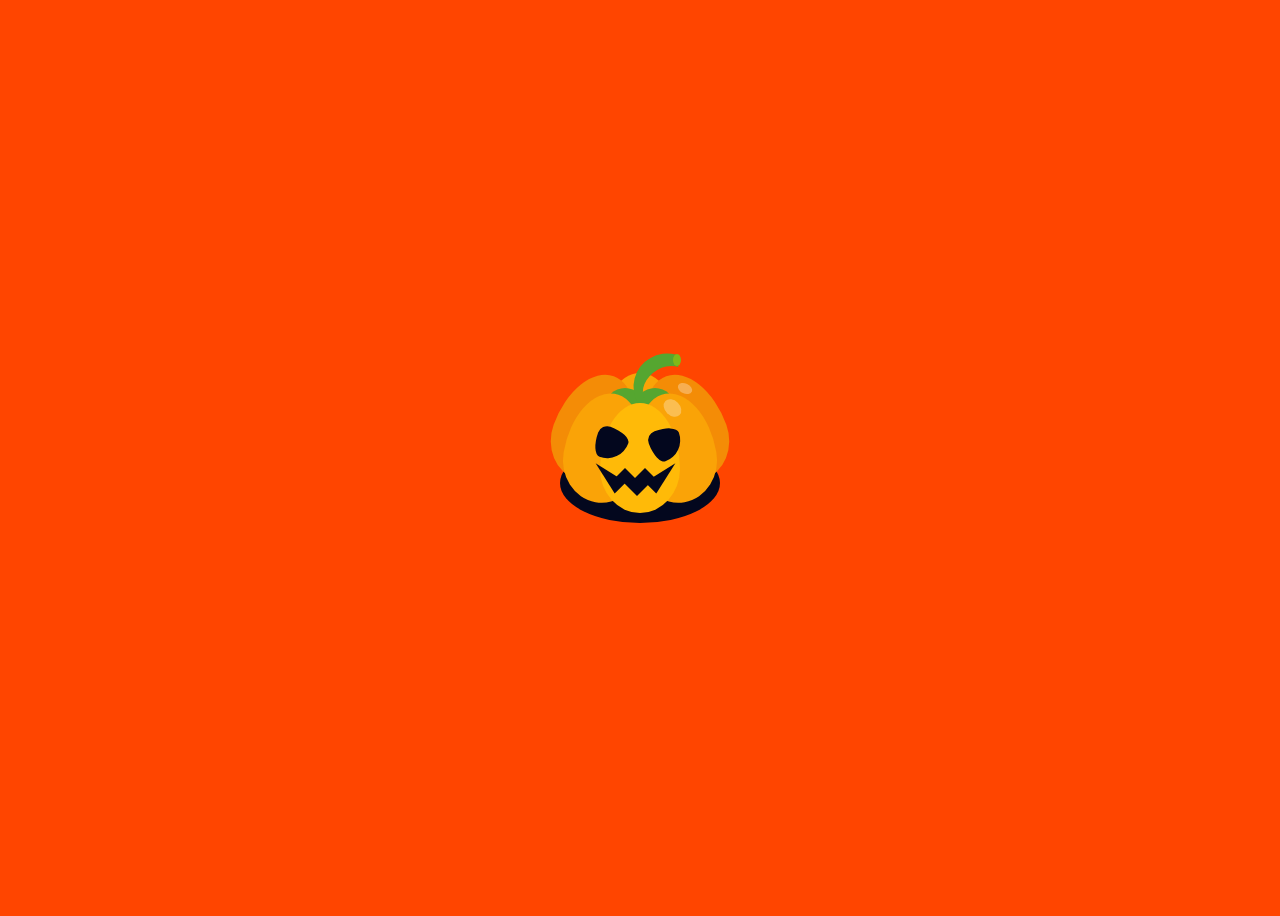
<file: pumpkin.html>
<head>
    <style>
        body {
            display: flex;
            justify-content: center;
            align-items: center;
            height: 100vh;
            background-color: #ff4500;
        }

        .pumpkin {
            position: relative; 
        }

        .pumpkin:before {
            content:"";
            position: absolute;
            background-color: #03071e;
            width:160px;
            height: 80px;
            border-radius:50%;
            top:40px;
            left:-40px;
        }

        .front {
            position: relative;
            width: 80px;
            height: 110px;
            background-color: #ffba08;
            border-radius: 50% 50% 50% 50% / 60% 60% 40% 40%; 
            z-index:4;
        }

        .front:before {
            content:"";
            position: absolute;
            background-color: rgba(255,255,255,.3);
            width:15px;
            height:20px;
            border-radius:50%;
            left: 65px;
            top:-5px;
            transform: rotate(-45deg);
        }

        .front:after {
            content:"";
            position: absolute;
            background-color: rgba(255,255,255,.3);
            width:10px;
            height:15px;
            border-radius:50%;
            left:80px;
            top:-22px;
            transform: rotate(-65deg);
        }

        .middle {
            position: absolute;
            z-index:3;
            top:0;
        }

        .middle:before, .middle:after {
            content:"";
            position: absolute;
            width: 80px;
            height: 110px;
            background-color: #faa307;
            border-radius: 50% 50% 50% 50% / 60% 60% 40% 40%;   
        }

        .middle:before {
            left: -35px;
            top:-10px;
            transform: rotate(10deg);
        }

        .middle:after {
            left:35px;
            top:-10px;
            transform: rotate(-10deg);
        }

        .back {
            position: absolute;
            background-color: #faa307;
            width: 80px;
            height: 110px;
            border-radius: 50% 50% 50% 50% / 60% 60% 40% 40%;   
            top:-30px;
        }

        .back:before, .back:after {
            content:"";
            position: absolute;
            background-color: #f48c06;
            width: 80px;
            height: 110px;
            border-radius: 50% 50% 50% 50% / 60% 60% 40% 40%;   
        }

        .back:before {
            left:-45px;
            top:0;
            transform: rotate(20deg);
        }

        .back:after {
            left:45px;
            top:0;
            transform: rotate(-20deg);
        }

        .stalk {
            position: absolute;
            z-index:2;
            background-color: #55a630;
            width: 40px;
            height:20px;
            border-radius: 30px 30px 0 0;
            top:-15px;
            left:5px;
            box-shadow: 30px 0 #55a630;
        }

        .stalk:before {
            content:"";
            position: absolute;
            border-left: 8px solid #55a630;
            border-top: 14px solid #55a630;
            border-bottom: 9px solid transparent;
            border-right: 9px solid transparent;
            width: 50px;
            height: 50px;
            border-radius:100px;
            top:-35px;
            left:30px;
            transform: rotate(-30deg);
        }

        .stalk:after {
            content:"";
            position: absolute;
            background-color: #80b918;
            width:8px;
            height:12px;
            border-radius: 50%;
            top:-34px;
            left:68px;
        }

        .eyes {
            position: absolute;
            z-index:4;
            top:105px;
        }

        .eyes:before, .eyes:after {
            content:"";
            position: absolute;
            width: 32px;
            height: 32px;
            background-color: #03071e;
            border-radius: 30% 70% 70% 30% / 30% 30% 70% 70%;
        }

        .eyes:before {
            top:-80px;
            left:-5px;
            transform: rotate(20deg);
        }

        .eyes:after {
            top:-80px;
            left:50px;
            transform: rotate(-20deg);
        }

        .smile {
            position: absolute;
            z-index:5;  
            top:105px;
        }

        .smile:before, .smile:after {
            content:"";
            position: absolute;
            width:0;
            height:0;
        }

        .smile:before {
            border-left: 8px solid transparent;
            border-right: 8px solid transparent;
            border-bottom: 35px solid #03071e;
            top:-50px;
            transform: rotate(-45deg);
        }

        .smile:after {
            border-left: 15px solid transparent;
            border-right: 15px solid transparent;
            border-top: 15px solid #03071e;
            top:-27px;
            left:22px;
        }

        .smile-middle {
            position: absolute;
        }

        .smile-middle:before, .smile-middle:after {
            content:"";
            position: absolute;
            width:0;
            height:0;
        }

        .smile-middle:before {
            border-left: 15px solid transparent;
            border-right: 15px solid transparent;
            border-bottom: 15px solid #03071e;
            top:-40px;
            left:10px;
        }

        .smile-middle:after {
            border-left: 8px solid transparent;
            border-right: 8px solid transparent;
            border-bottom: 35px solid #03071e;
            left:55px;
            top:-50px;
            transform: rotate(45deg);
        }

        .smile-end {
            position: absolute;
            border-left: 15px solid transparent;
            border-right: 15px solid transparent;
            border-bottom: 15px solid #03071e;
            top:-40px;
            left:30px;
        }
    </style>
</head>
<body>
    <div class="pumpkin">
        <div class="front"></div>
        <div class="middle"></div>
        <div class="back"></div>
        <div class="stalk"></div>
        <div class="eyes"></div>
        <div class="smile">
          <div class="smile-middle"></div>
          <div class="smile-end"></div>
        </div>
    </div>
</body>
</file>
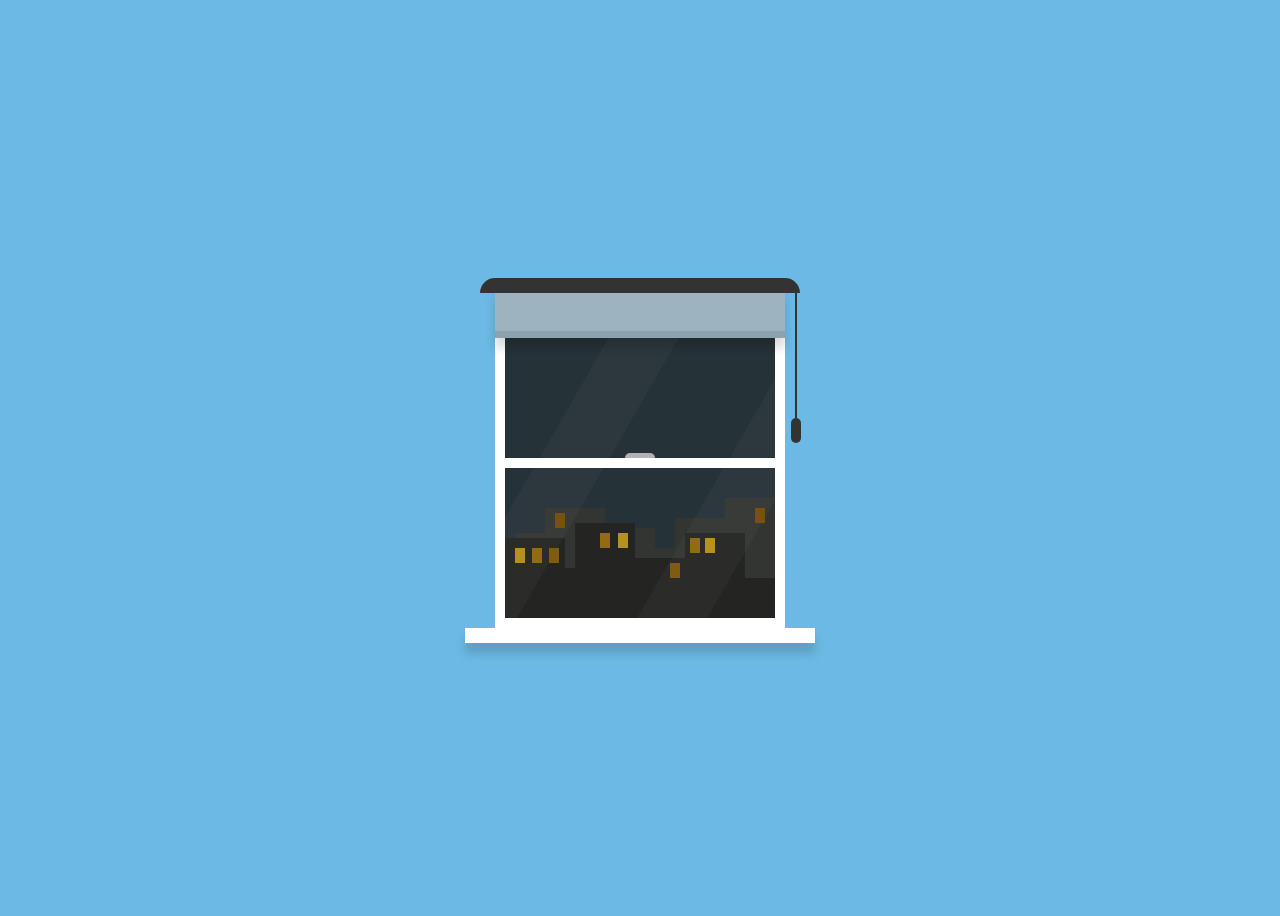
<file: rain.html>
<head>
    <style>
        body {
            display: flex;
            justify-content: center;
            align-items: center;
            height: 100vh;
            background-color: #6bb9e4;
        }

        .window {
            position: relative;
        }

        .content {
            position: relative;
            background-color: #253237;
            width: 270px;
            height: 320px;
            overflow: hidden;
            border:10px solid rgb(255, 255, 255);
        }

        .content:before {
            content:"";
            position: absolute;
            width: 60px;
            height: 100px;
            background-color: #242423;
            top:240px;
            box-shadow: 30px 30px #242423, 70px -15px #242423, 130px 20px #242423, 180px -5px #242423,
            240px 40px #242423, 220px -40px #333533,170px -20px #333533, 130px 10px #333533,
            90px -10px #333533,40px -30px #333533,10px -5px #333533;
        }

        .content:after {
            position: absolute;
            content:"";
            background-color: #b69121;
            width:10px;
            height:15px;
            top:250px;
            left:10px;
            box-shadow: 17px 0 #926c15, 34px 0 #805b10, 85px -15px #926c15, 103px -15px #b69121, 
            155px 15px #805b10, 175px -10px #926c15,190px -10px #b69121, 240px -40px #76520e, 
            40px -35px #76520e;
        }

        .shine {
            position: absolute;
            background-color: rgba(255,255,255,0.03);
            width:70px;
            height:290px;
            top:40px;
            left:20px;
            transform: skew(-30deg);
            box-shadow: 190px 0 rgba(255,255,255,0.03);
        }

        .rain {
            position: absolute;
        }

        .rain:before {
            position: absolute;
            content:"";
            width:270px;
            height:10px;
            background-color: #fff;
            top:160px;
        }

        .rain:after {
            position: absolute;
            content:"";
            border-radius: 20px 20px 0 0;
            width:30px;
            height: 5px;
            background-color: #b2b2b2;
            top:155px;
            left:120px;
        }

        .dropletOne, .dropletTwo, .dropletThree, .dropletFour, .dropletFive {
            position: absolute;
            background-color: #fff;
            height: 15px;
            width: 1px;
            transform: rotate(25deg);
            box-shadow: -50px -50px #fff, 50px -270px #fff, 60px -100px #fff,-40px -130px #fff, 
            -80px -250px #fff;
        }

        .dropletOne {
            left:200px;
            animation: rain 1.3s linear infinite;
        }

        .dropletTwo {
            top:-20px;
            left:100px;
            animation: rain .8s linear infinite .5s;
        }

        .dropletThree  {
            top:-50px;
            left:50px;
            animation: rain 1.2s linear infinite 1s;
        }

        .dropletFour {
            top:-70px;
            left:150px;
            animation: rain 1s linear infinite 1.3s;
        }

        .dropletFive {
            top:-50px;
            left:230px;
            animation: rain 1.1s linear infinite 1.7s;
        }

        @keyframes rain {
        0% {
            opacity: 0.9;
            top: -100px;
            transform: rotate(25deg) translateX(0);
        }
        100% {
            opacity: 0;
            top: 600px;
            transform: rotate(20deg) translateX(-150px);;
        }
        }

        .blind {
            position: absolute;
            width: 290px;
            height: 50px;
            background-color: #9db4c0;
            left:0;
            top:0;
            z-index:2;
            transition: .5s;
            box-shadow: inset 0 -7px rgba(0,0,0,0.1), 0 10px 10px rgba(0,0,0,0.15);
        }

        .blind:before {
            content:"";
            position: absolute;
            background-color: #333;
            width:2px;
            height: 130px;
            top:0;
            left:300px;
        }

        .blind:after {
            content:"";
            position: absolute;
            width: 10px;
            height:25px;
            border-radius:20px;
            background-color: #333;
            top:130px;
            left:296px;
            cursor: pointer;
        }

        input#blind {
            display: none;
        }

        #blind:checked + .blind {
            height: 340px;
        }

        .roll {
            position: absolute;
            z-index:10;
            background-color: #333;
            width: 320px;
            height: 15px;
            border-radius:20px 20px 0 0;
            left:-15px;
            top:-10px;
        }

        .roll:before {
            position: absolute;
            width:350px;
            content:"";
            background-color: #fff;
            height:15px;
            left:-15px;
            top:350px;
            box-shadow: 0 10px 10px rgba(0,0,0,0.15);
        }
    </style>
</head>
<body>
    <div class="window">
        <div class="content">
          <div class="shine"></div>
          <div class="rain">
            <div class="dropletOne"></div>
            <div class="dropletTwo"></div>
            <div class="dropletThree"></div>
            <div class="dropletFour"></div>
            <div class="dropletFive"></div>
          </div>
        </div>
         <input id='blind' type='checkbox'>
          <label class='blind' for='blind'></label>
        <div class="roll"></div>
    </div>
</body>
</file>
<file: index.css>
* {
    margin: 0;
    padding: 0;
    box-sizing: border-box;
}

body {
    font-family: "Comic Sans MS";
    background-color: #85b9e6;
}

.container {
    padding: 40px 5%;
}

iframe {
    border: 2px dashed #2a8add;
}

iframe:hover {
    cursor: pointer;
}

.heading-text {
    margin-bottom: 2rem;
    font-size: 2rem;
    text-align: center;
}

.heading-text span {
    font-weight: 100;
}

ul {
    list-style: none;
}

.image-gallery {
    display: flex;
    flex-wrap: wrap;
    justify-content: center;
    gap: 10px;
}

.image-gallery > li {
    flex-basis: 350px;
    position: relative;
    cursor: pointer;
}

.image-gallery::after {
    content: "";
    flex-basis: 350px;
}

.image-gallery li img {
    object-fit: cover;
    width: 100%;
    height: 100%;
    vertical-align: middle;
    border-radius: 5px;
}

.overlay {
    position: absolute;
    width: 100%;
    height: 100%;
    background: rgba(57, 57, 57, 0.502);
    color: #fff;
    display: flex;
    align-items: center;
    justify-content: center;
    top: 0;
    left: 0;
    border-radius: 5px;
    transform: scale(0);
    transition: all 0.2s 0.1s ease-in-out;
}

.image-gallery li:hover .overlay {
    transform: scale(1);
}

/*text animation*/
.waviy {
    position: relative;
}
.waviy span:hover {
    color: aqua;
}

.waviy span {
    position: relative;
    display: inline-block;
    font-size: 40px;
    color: #fff;
    text-transform: uppercase;
    animation: flip 2s infinite;
    animation-delay: calc(.2s * var(--i))
}


@keyframes flip {
    0%,80% {
      transform: rotateY(360deg) 
    }
}

/*a style*/
a {
    text-decoration: none;
    text-transform: lowercase;
}

a:visited {
    color: #c00060;
}

a:hover {
    background-color: #f2c77e;
    color: #704b0ac7;
}
</file>
